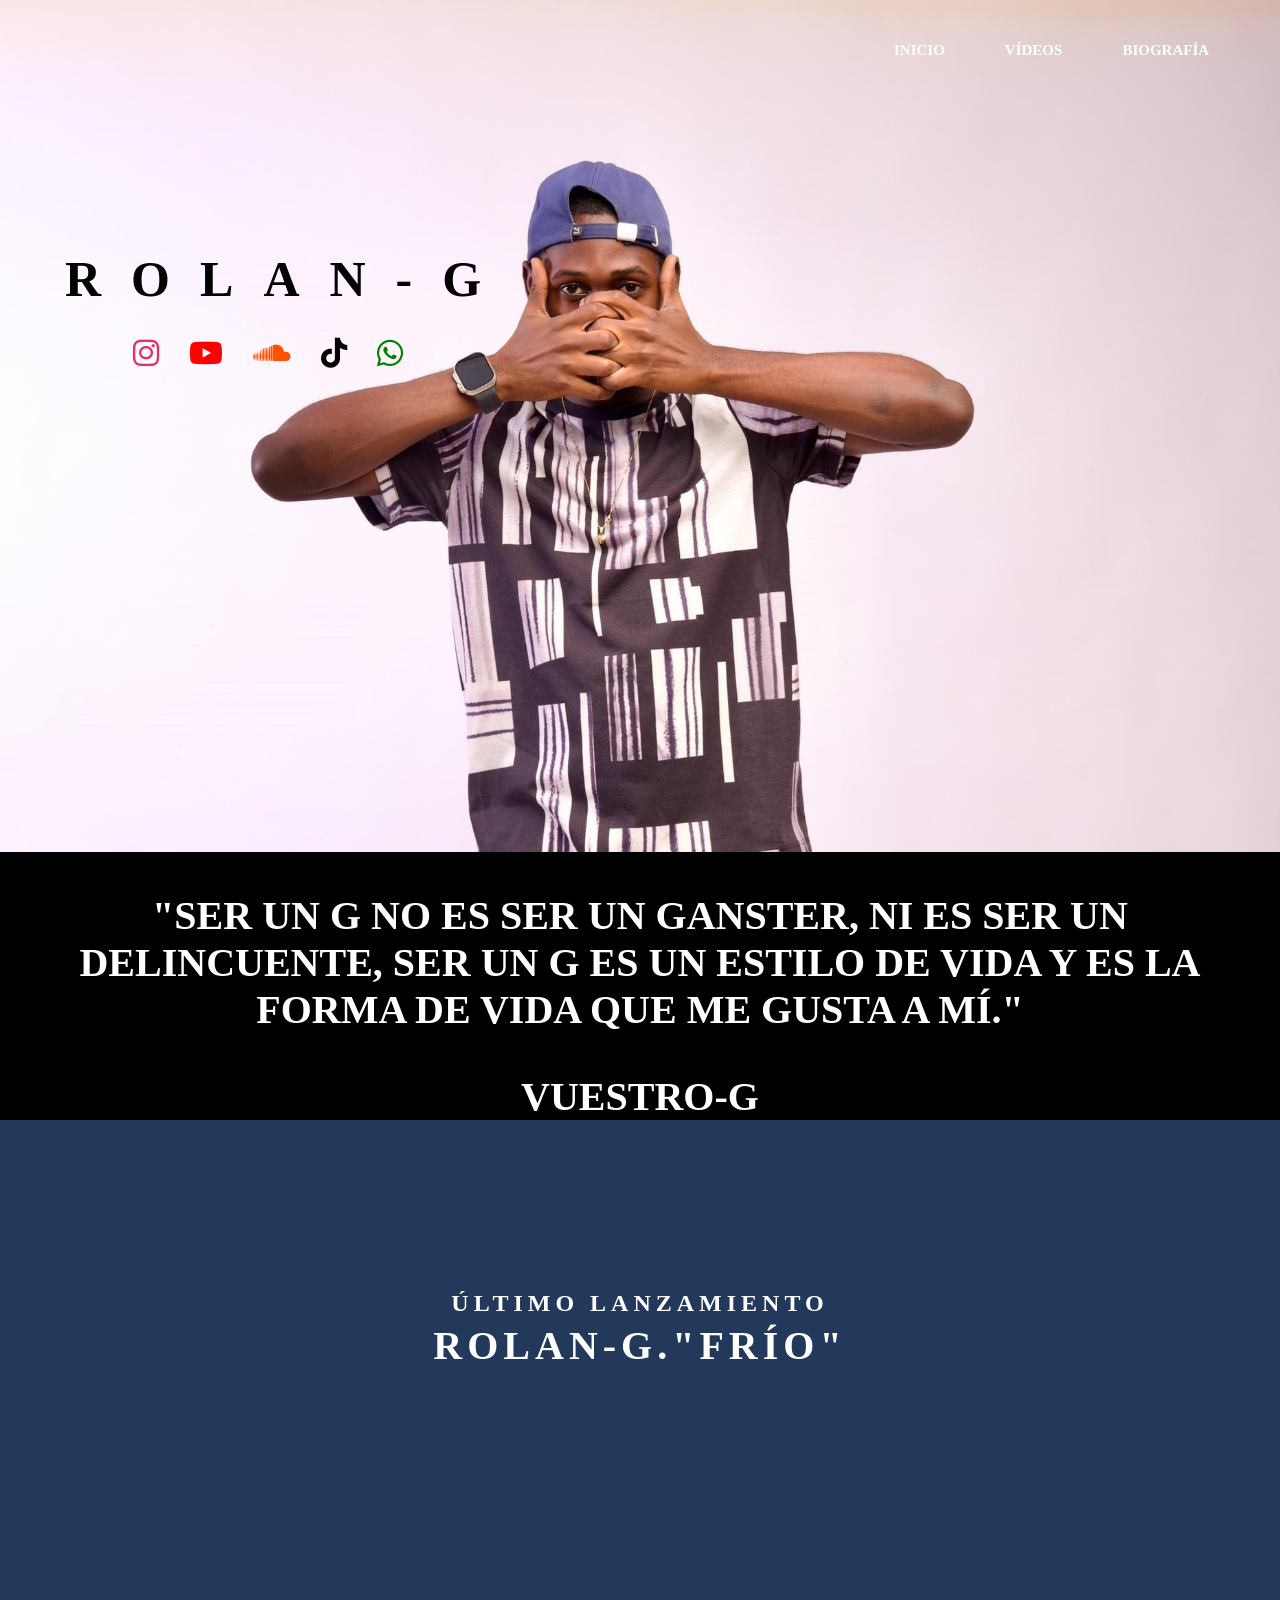
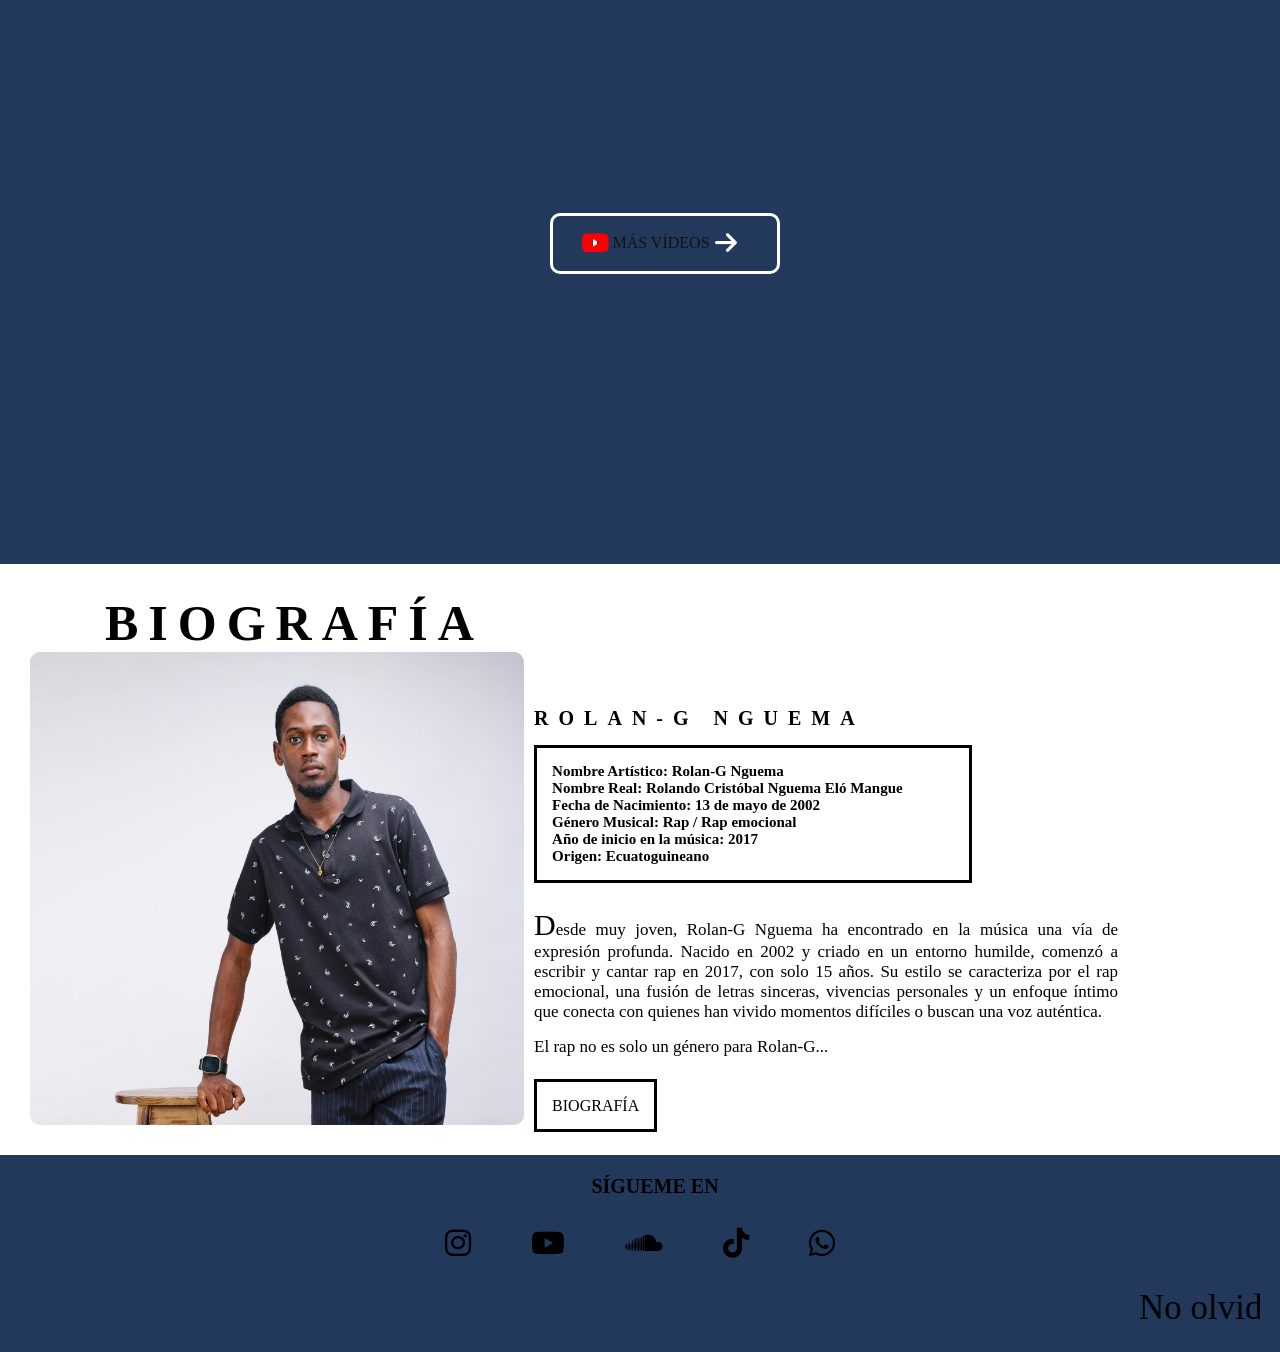
<file: index.html>
<!DOCTYPE html>
<html lang="en">
<head>
    <meta charset="UTF-8">
    <meta name="viewport" content="width=device-width, initial-scale=1.0">
    <link rel="stylesheet" href="css/all.min.css">
    <link rel="stylesheet" href="css/fontawesome.min.css">
    <link rel="stylesheet" href="css/index.css">

   <title>ROLAN-G</title> 

  <!-- Google Analytics -->
  <script async src="https://www.googletagmanager.com/gtag/js?id=G-4RW6N2MJS5"></script>
  <script>
    window.dataLayer = window.dataLayer || [];
    function gtag(){dataLayer.push(arguments);}
    gtag('js', new Date());

    gtag('config', 'G-4RW6N2MJS5');
  </script>
    <link rel="icon" type="image/x-icon" href="favicon.ico">
</head>

<body>
        <header id="Header">
            <!-- <img src="img/IMG-20240516-WA0008.jpg" class="logo"> -->
            <input type="checkbox" id="menu">
            <label for="menu">
                <img src="img/img1.png" class="menu-icono">
            </label>
            <ul class="lista">
                <a href="index.html"><li class="item">inicio</li></a>
                <a href="videos.html"><li class="item">vídeos</li></a>
                <a href="biografia.html"><li class="item">biografía</li></a>
            </ul>
        </header>
        <section class="contenedor">
            <img src="img/IMG-20250525-WA0007.jpg" class="img">
            <div class="imagenes">
                <div class="text">
                    <p>R</p>
                    <p>O</p>
                    <p>L</p>
                    <p>A</p>
                    <p>N</p>
                    <p>-</p>
                    <p>G</p>
                </div>
                <div class="redes">
                    <a href="https://www.instagram.com/soy_vuestro_g?igsh=MWExMmYwa3NiMXN4OA==" target="_blank" rel="noopener noreferrer" class="instagram">
                        <i class="fa-brands fa-instagram"></i>
                    </a>
                    <a href="https://youtube.com/@rolan_g_nguema?si=X3V72THY-p1Y8oRc" target="_blank" rel="noopener noreferrer" class="youtube">
                        <i class="fa-brands fa-youtube"></i>
                    </a>
                    <a href="https://m.soundcloud.com/user-117282095?ref=clipboard&p=a&c=1&si=ddf28b54771f422ca1dd5d6ecf5bce0b&utm_source=clipboard&utm_medium=text&utm_campaign=social_sharing" target="_blank" rel="noopener noreferrer" class="soundcloud">
                        <i class="fa-brands fa-soundcloud"></i>
                    </a>
                    <a href="https://www.tiktok.com/@soy_vuestro_g?_t=8n8FyvBkU7y&_r=1" target="_blank" rel="noopener noreferrer"  class="tiktok">
                        <i class="fa-brands fa-tiktok"></i>
                    </a>
                    <a href="https://www.whatsapp.com/channel/0029Vah37V5FXUuimvyMb92z" target="_blank" rel="noopener noreferrer" class="whatsapp">
                        <i class="fa-brands fa-whatsapp"></i>
                    </a>
                </div>
            </div>
        </section>
        <section class="textoss">
            <p class="texto">
                "Ser un G no es ser un ganster, ni es ser un delincuente, ser un G es un estilo de vida y es la forma de vida que me gusta a mí."
            </p>
            <p class="texto11">vuestro-g</p>
        </section>
        <section class="contenedor1">
             <div class="titles">
                <h2>último lanzamiento</h2>
                <h1>ROLAN-G."FRÍO"</h1>
             </div>
            <div class="video">
                <iframe
                width="900"
                height="400"
                src="https://www.youtube.com/embed/Yn69TevzIxc?si=Ln13ihlECIL18q_y" 
                frameborder="0"
                allow="autoplay; encrypted-media"
                allowfullscreen
                ></iframe>
            </div>
            <div class="more">
              <a href="videos.html">
                <i class="fa-brands fa-youtube" id="youtube"></i>
                <span>más vídeos</span>
                <i class="fa-solid fa-arrow-right"></i>
              </a>
            </div>
        </section>
        <section class="contenedor2">
            <h1>biografía</h1>
            <div class="contenedor-2">
                <img src="img/rolan.jpg">
                <div class="parrafo">
                    <h2>ROLAN-G NGUEMA</h2>
                    <P class="p1">
                        Nombre Artístico: Rolan-G Nguema <br>
                        Nombre Real: Rolando Cristóbal Nguema Eló Mangue <br>
                        Fecha de Nacimiento: 13 de mayo de 2002 <br>
                        Género Musical: Rap / Rap emocional <br>
                        Año de inicio en la música: 2017 <br>
                        Origen: Ecuatoguineano <br>

                    </P>
                    <P class="p2">
                        Desde muy joven, Rolan-G Nguema ha encontrado en la música una vía de expresión profunda. Nacido en 2002 y criado en un entorno humilde, comenzó a escribir y cantar rap en 2017, con solo 15 años. Su estilo se caracteriza por el rap emocional, una fusión de letras sinceras, vivencias personales y un enfoque íntimo que conecta con quienes han vivido momentos difíciles o buscan una voz auténtica.
                    </P>
                    <p class="p3">
                        El rap no es solo un género para Rolan-G...
                    </p>
                    <a href="biografia.html">biografía</a>
                </div>
            </div>
        </section>
        <footer>
            <h1>sígueme en</h1>
            <div class="redes1">
                    <a href="https://www.instagram.com/soy_vuestro_g?igsh=MWExMmYwa3NiMXN4OA==" target="_blank" rel="noopener noreferrer" class="instagram">
                        <i class="fa-brands fa-instagram"></i>
                    </a>
                    <a href="https://youtube.com/@rolan_g_nguema?si=X3V72THY-p1Y8oRc" target="_blank" rel="noopener noreferrer">
                        <i class="fa-brands fa-youtube"></i>
                    </a>
                    <a href="https://m.soundcloud.com/user-117282095?ref=clipboard&p=a&c=1&si=ddf28b54771f422ca1dd5d6ecf5bce0b&utm_source=clipboard&utm_medium=text&utm_campaign=social_sharing" target="_blank" rel="noopener noreferrer" class="soundcloud"><i class="fa-brands fa-soundcloud"></i></a>
                    <a href="https://www.tiktok.com/@soy_vuestro_g?_t=8n8FyvBkU7y&_r=1" target="_blank" rel="noopener noreferrer"  class="tiktok">
                        <i class="fa-brands fa-tiktok"></i></a>
                    <a href="https://www.whatsapp.com/channel/0029Vah37V5FXUuimvyMb92z" target="_blank" rel="noopener noreferrer" class="whatsapp">
                        <i class="fa-brands fa-whatsapp"></i>
                    </a>
            </div>
            <marquee behavior="" direction="">No olviden visualizar mi nuevo tema "FRÍO" junto a lil jordi mba y 2k rafael en mi canal de youtube.</marquee>
        </footer>
        <!-- <script src="script.js"></script> -->
</body>
</html>
</file>
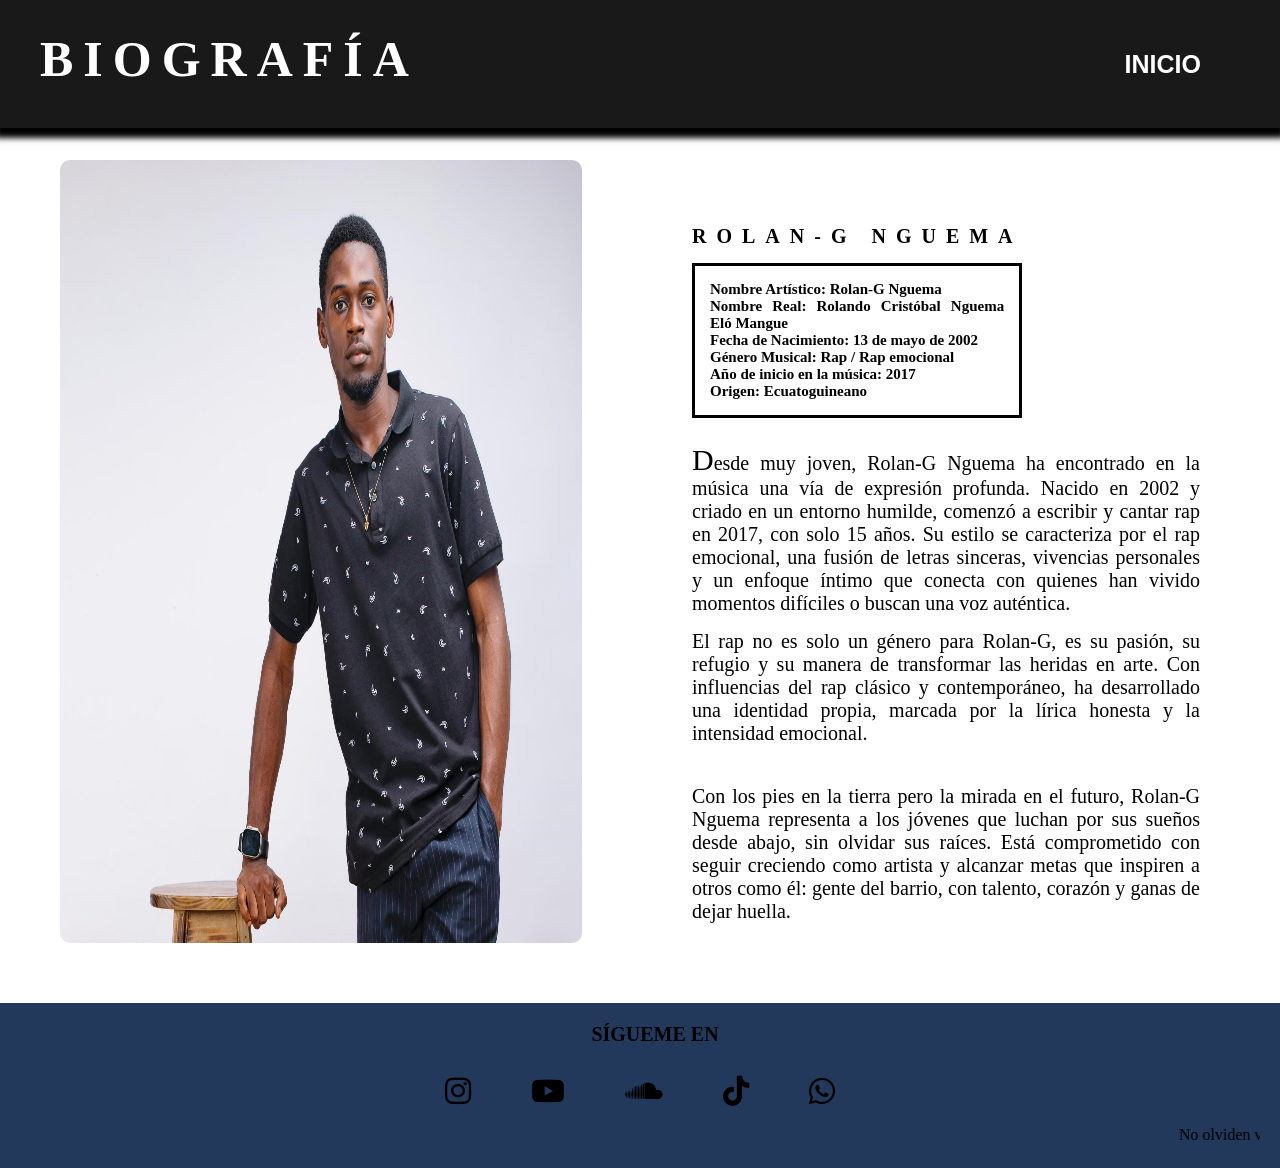
<file: biografia.html>
<!DOCTYPE html>
<html lang="en">
<head>
    <meta charset="UTF-8">
    <meta name="viewport" content="width=device-width, initial-scale=1.0">
    <link rel="stylesheet" href="css/biografia.css">
    <link rel="stylesheet" href="css/all.min.css">
    <link rel="stylesheet" href="css/fontawesome.min.css">
    <title>Biografía</title>
    <link rel="icon" type="image/x-icon" href="favicon.ico">
</head>
<body>
    <header>

        <div class="encabezado">
            <h1>biografía</h1>
            <a href="index.html" class="inicio">inicio</a>
        </div>
    </header>
    <section class="contenedor2">
        <div class="contenedor-2">
            <img src="img/rolan.jpg">
            <div class="parrafo">
                <h2>ROLAN-G NGUEMA</h2>
                <P class="p1">
                    Nombre Artístico: Rolan-G Nguema <br>
                    Nombre Real: Rolando Cristóbal Nguema Eló Mangue <br>
                    Fecha de Nacimiento: 13 de mayo de 2002 <br>
                    Género Musical: Rap / Rap emocional <br>
                    Año de inicio en la música: 2017 <br>
                    Origen: Ecuatoguineano <br>
                 </P>
                <P class="p2"> 
                    Desde muy joven, Rolan-G Nguema ha encontrado en la música una vía de expresión profunda. Nacido en 2002 y criado en un entorno humilde, comenzó a escribir y cantar rap en 2017, con solo 15 años. Su estilo se caracteriza por el rap emocional, una fusión de letras sinceras, vivencias personales y un enfoque íntimo que conecta con quienes han vivido momentos difíciles o buscan una voz auténtica.
                </P>
                <p class="p3">
                    El rap no es solo un género para Rolan-G, es su pasión, su refugio y su manera de transformar las heridas en arte. Con influencias del rap clásico y contemporáneo, ha desarrollado una identidad propia, marcada por la lírica honesta y la intensidad emocional.
                </p>
                <p>
                    Con los pies en la tierra pero la mirada en el futuro, Rolan-G Nguema representa a los jóvenes que luchan por sus sueños desde abajo, sin olvidar sus raíces. Está comprometido con seguir creciendo como artista y alcanzar metas que inspiren a otros como él: gente del barrio, con talento, corazón y ganas de dejar huella.
                </p>
            </div>
        </div>
    </section>
    <footer>
            <h1>sígueme en</h1>
            <div class="redes1">
                <a href="https://www.instagram.com/soy_vuestro_g?igsh=MWExMmYwa3NiMXN4OA==" target="_blank" rel="noopener noreferrer" class="instagram">
                    <i class="fa-brands fa-instagram"></i>
                </a>
                <a href="https://youtube.com/@rolan_g_nguema?si=X3V72THY-p1Y8oRc" target="_blank" rel="noopener noreferrer">
                    <i class="fa-brands fa-youtube"></i>
                </a>
                <a href="https://m.soundcloud.com/user-117282095?ref=clipboard&p=a&c=1&si=ddf28b54771f422ca1dd5d6ecf5bce0b&utm_source=clipboard&utm_medium=text&utm_campaign=social_sharing" target="_blank" rel="noopener noreferrer" class="soundcloud"><i class="fa-brands fa-soundcloud"></i></a>
                <a href="https://www.tiktok.com/@soy_vuestro_g?_t=8n8FyvBkU7y&_r=1" target="_blank" rel="noopener noreferrer"  class="tiktok">
                    <i class="fa-brands fa-tiktok"></i>
                </a>
                <a href="https://www.whatsapp.com/channel/0029Vah37V5FXUuimvyMb92z" target="_blank" rel="noopener noreferrer" class="whatsapp">
                    <i class="fa-brands fa-whatsapp"></i>
                </a>
            </div>
             <marquee behavior="" direction="">No olviden visualizar mi nuevo tema "FRÍO" junto a lil jordi mba y 2k rafael en mi canal de youtube.</marquee>
    </footer>
</body>
</html>
</file>
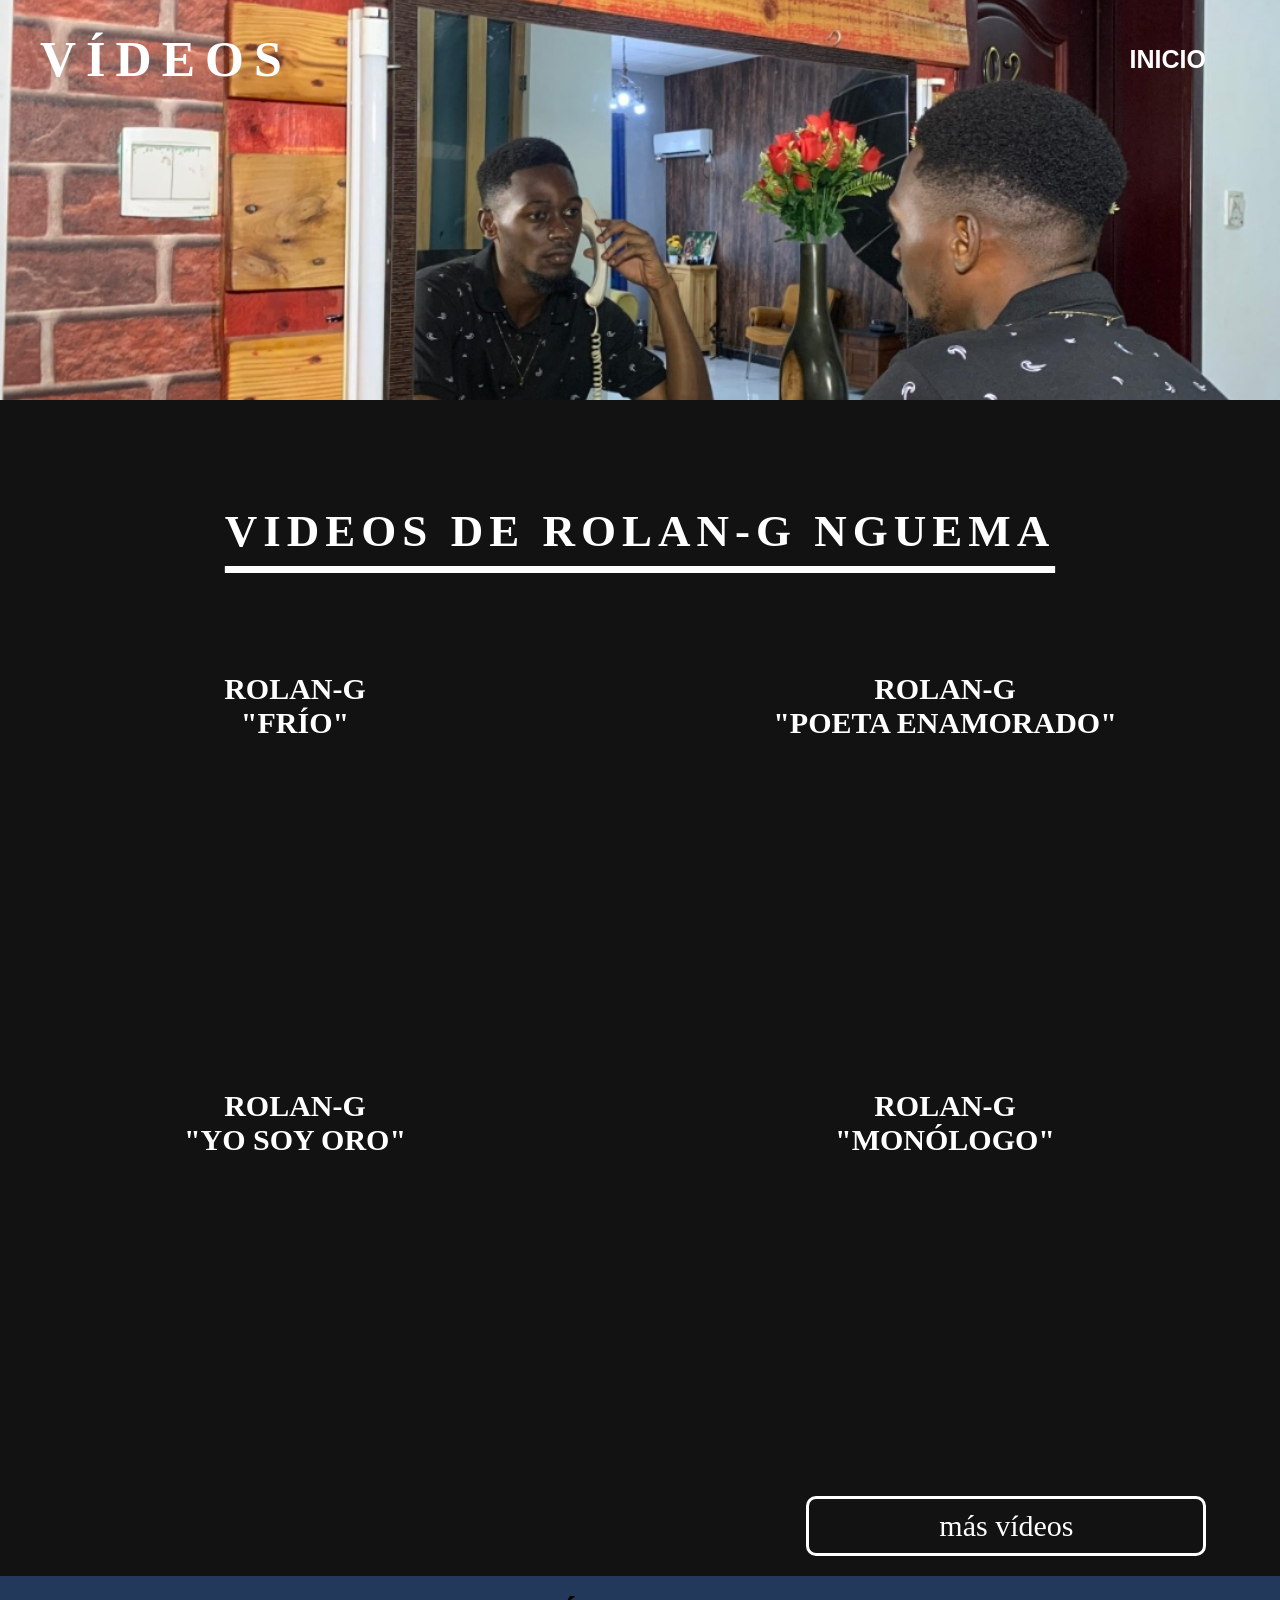
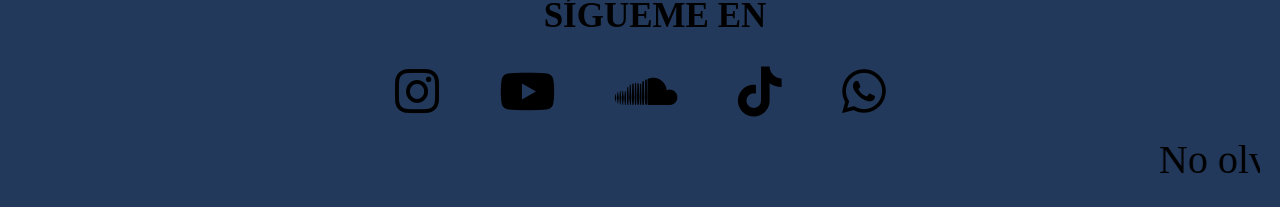
<file: videos.html>
<!DOCTYPE html>
<html lang="en">
<head>
    <meta charset="UTF-8">
    <meta name="viewport" content="width=device-width, initial-scale=1.0">
    <link rel="stylesheet" href="css/all.min.css">
    <link rel="stylesheet" href="css/fontawesome.min.css">
    <link rel="stylesheet" href="css/videos.css">
    <title>vídeos</title>
    <link rel="icon" type="image/x-icon" href="favicon.ico">
</head>

<body>
    <header>
        <div class="encabezado">
            <h1>vídeos</h1>
            <a href="index.html" class="inicio">inicio</a>
        </div>
    </header>
    <section class="fondo">

    </section>
    <div class="titulo">
        <h1>videos de rolan-g nguema</h1>
    </div>
    <section class="todo">
        <div class="contenido">
            <div class="contenedores">
                <div class="titulos">
                    <p class="nombre">rolan-g</p>
                    <p>"frío"</p>
                </div>
                <div class="video">
                    <iframe 
                    width="550"
                    height="300"
                    src="https://www.youtube.com/embed/Yn69TevzIxc" 
                    frameborder="0"
                    allow="autoplay; encrypted-media"
                    allowfullscreen
                    ></iframe>
                </div>
            </div>
            <div class="contenedores">
                <div class="titulos">
                    <p class="nombre">rolan-g</p>
                    <p>"poeta enamorado"</p>
                </div>
                <div class="video">
                    <iframe 
                    width="550"
                    height="300"
                    src="https://www.youtube.com/embed/Swj-tvQ_9hk" 
                    frameborder="0"
                    allow="autoplay; encrypted-media"
                    allowfullscreen
                    ></iframe>
                </div>
            </div>
        </div>
         <div class="contenido">
            <div class="contenedores">
                <div class="titulos">
                    <p class="nombre">rolan-g</p>
                    <p>"yo soy oro"</p>
                </div>
                <div class="video">
                    <iframe 
                    width="550"
                    height="300"
                    src="https://www.youtube.com/embed/Y4Do72iffY4" 
                    frameborder="0"
                    allow="autoplay; encrypted-media"
                    allowfullscreen
                    ></iframe>
                </div>
            </div>
            <div class="contenedores">
                <div class="titulos">
                    <p class="nombre">rolan-g</p>
                    <p>"monólogo"</p>
                </div>
                <div class="video">
                    <iframe 
                    width="550"
                    height="300"
                    src="https://www.youtube.com/embed/wNOHkFSxf-w" 
                    frameborder="0"
                    allow="autoplay; encrypted-media"
                    allowfullscreen
                    ></iframe>
                </div>
            </div>
        </div>
    </section>
    <div class="titulo1">
        <a href="https://youtube.com/@rolan_g_nguema?si=X3V72THY-p1Y8oRc" target="_blank" rel="noopener noreferrer">más vídeos</a>
    </div>
    <footer>
            <h1>sígueme en</h1>
            <div class="redes1">
                    <a href="https://www.instagram.com/soy_vuestro_g?igsh=MWExMmYwa3NiMXN4OA==" target="_blank" rel="noopener noreferrer" class="instagram">
                        <i class="fa-brands fa-instagram"></i>
                    </a>
                    <a href="https://youtube.com/@rolan_g_nguema?si=X3V72THY-p1Y8oRc" target="_blank" rel="noopener noreferrer">
                        <i class="fa-brands fa-youtube"></i>
                    </a>
                    <a href="https://m.soundcloud.com/user-117282095?ref=clipboard&p=a&c=1&si=ddf28b54771f422ca1dd5d6ecf5bce0b&utm_source=clipboard&utm_medium=text&utm_campaign=social_sharing" target="_blank" rel="noopener noreferrer" class="soundcloud"><i class="fa-brands fa-soundcloud"></i></a>
                    <a href="https://www.tiktok.com/@soy_vuestro_g?_t=8n8FyvBkU7y&_r=1" target="_blank" rel="noopener noreferrer"  class="tiktok">
                        <i class="fa-brands fa-tiktok"></i></a>
                    <a href="https://www.whatsapp.com/channel/0029Vah37V5FXUuimvyMb92z" target="_blank" rel="noopener noreferrer" class="whatsapp">
                        <i class="fa-brands fa-whatsapp"></i></a>
            </div>
            <marquee behavior="" direction="">
                No olviden visualizar mi nuevo tema "FRÍO" junto a lil jordi mba y 2k rafael en mi canal de youtube.
            </marquee>
    </footer>
</body>
</html>
</file>
<file: css/index.css>
*{
    margin: 0;
    padding: 0;
    list-style: none;
    box-sizing: border-box;
}
body{
    height: 145vh;
    position: relative;
    background-color: #000;
}
/* estilos para el header */
header{
    width: 100%;
    position: fixed;
    top: 0;
    left: 0;
    display: flex;
    align-items: center;
    justify-content: space-between;
    padding: 0 5%;
    height: 100px;
    /* background-color: rgba(18, 18, 18, 0); completamente transparente al principio
    backdrop-filter: blur(8px); desenfoque */
    /* -webkit-backdrop-filter: blur(8px); soporte para Safari */
    transition: background-color 0.3s ease;
}
.logo{
    width: 50px;
    border-radius: 100%;
}
.lista{
    display: flex;
    justify-content: center;
    align-items: center;
    margin-left: 800px;
}
.lista a{
    padding: 0 15px;
}
.item{
    margin: 0 15px;
    text-transform: uppercase;
    font-size: 15px;
    cursor: pointer;
    color: #ffffff;
    font-weight: 600;
}
.item:hover{
    text-decoration: underline;
    text-underline-offset: 15px;
    color: rgba(128, 128, 128, 0.904);
    text-decoration-thickness: 3px;
}
#menu{
    display: none;
}
.menu-icono{
    width: 30px;
}
label{
    display: none;
    cursor: pointer;
}
a{
    text-decoration: none;
}
/*fin del header*/

/*inicio del section ROLAN-G*/
.contenedor{
    width: 100%;
}
.contenedor .img{
    width: 100%;
    display: block;
}
.imagenes{
    position: absolute;
    top: 250px;
}
.texto{
    padding: 40px;
    text-transform: uppercase;
    font-size: 40px;
    font-weight: 600;
    text-align: center;
    color: #ffffff;
}
.texto11{
    text-transform: uppercase;
    font-size: 40px;
    font-weight: 600;
    text-align: center;
    color: #ffffff;
    text-align: center;
}
.redes img{
    width: 50px;
}
.redes a{
    text-decoration: none;

}
.redes a i{
    font-size: 30px;
}
.redes i{
    padding: 0px 15px;
}
.redes{
    margin-left: 40px;
    display: flex;
    align-items: center;
    justify-content: center;
}
.text{
    display: flex;
    margin-left: 50px;
    margin-bottom: 30px;
}
.text p{
    padding: 0 15px;
    font-size: 50px;
    font-weight: 700;
}
.instagram i{
    color: #E1306C;
}
.youtube{
    color: red;
}
.soundcloud{
    color: rgb(255, 81, 0);
}
.tiktok{
    color: black;
}
.whatsapp{
    color: green;
}

/* SECTION VIDEOS */
.contenedor1{
    width: 100%;
    height: 80%;
    background-color: #23395B;
    padding: 20px;
}
.contenedor1 img{
    width: 100%;
}
.titles h2{
    text-align: center;
    text-transform: uppercase;
    margin-top: 20px;
    color: #ffffff;
    letter-spacing: 5px;
}
.titles h1{
    margin-top: 5px;
    text-align: center;
    color: #ffffff;
    letter-spacing: 5px;
    font-size: 40px;
    font-weight: 600;
}
.video{
    margin-top: 20px;
    text-align: center;
}
iframe{
    border-radius: 10px;
}
.more{
    background-color: #23395B;
    width: 230px;
    padding: 15px;
    border: solid white;
    display: flex;
    justify-content: center;
    margin-top: 20px;
    margin-left: 570px;
    border-radius: 10px;
}
.more a{
    display: flex;
    align-items: center;
    color: #121212;
}
.more a i{
    color: red;
    font-size: 25px;
    margin: 0 5px;
}

#youtube{
    display: flex;
    justify-content: center;
    align-items: center;
    background-color: #ffffff;
    height: 10px;
    width: 4px;
    font-size: 25px;
}
.more a .fa-arrow-right{
    color: #000;
    color: #ffffff;
}
.more a span{
    text-transform: uppercase;
    margin-left: 10px;
}
/* SECTION BIOGRAFIA */
.contenedor2{
    width: 100%;
    background-color: #ffffff;
    padding: 30px;
}
.contenedor-2{
    width: 90%;
    display: flex;
}
.contenedor-2 p{
    width: 50%;
}
.contenedor-2 img{
    width: 45%;
    border-radius: 10px;
}
.contenedor2 h1{
    text-transform: uppercase;
    font-size: 50px;
    font-weight: 700;
    letter-spacing: 10px;
    margin-left: 75px;
}
.contenedor2 h2{
    text-transform: uppercase;
    font-size: 20px;
    font-weight: 700;
    letter-spacing: 10px;
    margin-top: 15px;
}
.contenedor-2 p{
    width: 100%;
    text-align: justify;

}
.p1{
    margin-top: 15px;
    margin-bottom: 25px;
    border: solid;
}
.parrafo{
    padding: 10px;
    margin-top: 30px;
}
.parrafo p{
    font-size: 17px;
}
.parrafo .p2{
    text-align: justify;
}
.parrafo .p1{
    width: 75%;
    padding: 15px;
    background-color: #ffffff;
    font-weight: 600;
    font-size: 15px;
    font-family: cursive;
}
.p2::first-letter{
    font-size: 30px;
}
.p2{
    margin-bottom: 15px;
}
.parrafo a{
    text-decoration: none;
    color: #000000;
    margin-top: 100px;
    background-color: #ffffff;
    padding: 15px;
    border: solid;
    text-transform: uppercase;
}
.parrafo a:hover{
    background-color: gray;
    font-family: cursive;
    font-size: 15px;
}
.p3{
    margin-bottom: 40px;
}

/* FOOTER */
footer{
    padding: 20px;
    background-color: #23395B;
}
footer h1{
    text-transform: uppercase;
    font-size: 20px;
    margin-left: 30px;
    text-align: center;
}
.redes1{
    display: flex;
    align-items: center;
    margin-top: 30px;
    justify-content: center;
    margin-bottom: 30px;
}
.redes1 a i{
    padding: 0 30px;
    font-size: 30px;
    color: #000;
}
/* media query */
/* @media(max-width: 1440px){
    .contenedor1{
        height: 30%;
    }
    .video iframe{
        height: 600px;
        width: 1000px;
    }
    .more{
        font-size: 50px;
        width: 500px;
        margin-left: 450px;
    }
    .parrafo h2{
        font-size: 30px;
    }
    #youtube{
        font-size: 50px;
        margin-right: 25px;
    }
    .item{
        font-size: 30px;
    }
    .contenedor-2 img{
        margin-left: 70px;
    }
    footer{
        padding: 60px;
    }
    footer h1{
        font-size: 35px;
    }
    marquee{
        font-size: 50px;
    }
    .redes1 a i{
        font-size: 60px;
    }
} */
@media(max-width: 1280px){
    marquee{
        font-size: 35px;
    }
    .contenedor1 .titles{
        margin-top: 150px;
    }
    .more{
        margin-left: 530px;
    }
}
@media(max-width: 1024px){
    .menu-icono{
        width: 40px;
    }
    /* boton checked */
    label{
        display: initial;
    }
    .lista{
        position: absolute;
        top: 100%;
        left: 0;
        right: 0;
        background-color: rgba(0, 0, 0, 0.3);
        display: none;
    }
    
    .menu-icono{
        width: 50px;
        margin-left: 20px;
    }
    .item{
        margin: 0 0 20px 0;
        width: 100%;
        font-size: 30px;
    }
    #menu:checked ~ .lista{
        display: initial;
        padding: 20px;
    }
    /* texto rolan y redes */
    .text{
        margin-top: 180px;
        margin-left: 150px;
    }
    .text p{
        font-size: 100px;
        font-weight: 700;
    }
    .redes{
        display: none;
    }
    /* .redes a i{
        font-size: 60px;
    } */
    /* section video */
     .more{
        background-color: #23395B;
        width: 300px;
        padding: 15px;
        border: solid white;
        display: flex;
        justify-content: center;
        margin-left: 350px;
        border-radius: 10px;
    }   
    .more a{
        display: flex;
        align-items: center;
        color: #121212;
        font-size: 30px;
        font-weight: 700;
    }
    iframe{
        width: 850px;
        height: 400px;
    }
    .contenedor1{
        width: 100%;
        height: 40%;
        background-color: #23395B;
        padding: 10px;
    }
    .contenedor1 .titles{
        margin-top: 70px;
    }
    #youtube{
        font-size: 30px;
        margin-right: 10px;
    }
    /* footer */
    footer{
        text-align: center;
    }
    footer h1{
        font-size: 35px;
    }
    .redes1{
        display: flex;
        align-items: center;
        justify-content: center;
    }
    .redes1 a i{
        font-size: 40px;
    }
    /* biografia */
    .contenedor-2{
        display: flex;
        flex-direction: column;
    }
    .contenedor-2 img{
        width: 100%;
        margin-left: 50px;
    }
    .contenedor2 h1{
        text-align: center;
    }
    .parrafo h2{
        text-align: center;
        font-size: 30px;
        margin-left: 80px;
        margin-top: -20px;
    }
    .parrafo .p1{
        width: 100%;
        padding: 20px;
        background-color: #ffffff;
        font-weight: 600;
        font-size: 25px;
        margin-left: 10px;
    }
    .encabezado h1{
        display: none;
    }
    .parrafo .p2{
        font-size: 30px;
        text-align: justify;
    }
    .p2::first-letter{
        font-size: 40px;
    }
    .parrafo .p3{
        font-size: 30px;
        text-align: justify;
    }
    .parrafo a{
        text-decoration: none;
        color: #000000;
        margin-top: 100px;
        background-color: #ffffff;
        padding: 25px;
        border-radius: 10px;
        text-transform: uppercase;
        font-family: cursive;
        font-size: 25px;
    }
    /* marquee{
        font-size: 40px;
    } */
}

@media(max-width:991px){
    .lista{
        padding: 30px;
        margin: 0;
    }
    label{
        display: initial;
    }
    .lista{
        position: absolute;
        top: 100%;
        left: 0;
        right: 0;
        background-color: #121212;
        display: none;
    }
    .item{
        margin: 0 0 20px 0;
        width: 100%;
    }
    #menu:checked ~ .lista{
        display: initial;
    }
}
@media(max-width: 912px){
    .contenedor .img{
        width: 105%;
        display: block;
    }
    .contenedor1{
        width: 105%;
    }
    .contenedor1 .titles{
        margin-top: 30px;
    }
    label{
        display: initial;
        margin-right: 30px;
    }
    .menu-icono{
        width: 60px;
    }
    .contenedor2{
        width: 105%;
    }
    footer{
        width: 105%;
    }
    iframe{
        width: 800px;
        margin-left: -25px;
        height: 500px;
    }
    .titles h1{
        font-size: 30px;
    }
}
@media(max-width:853px){
    .text{
        margin-left: 80px;
    }
    .textoss .texto11{
        margin-bottom: 20px;
    }
    iframe{
        height: 500px;
    }
    .more{
        margin-left: 260px;
    }
}
@media(max-width:820px){
    .more{
        background-color: #23395B;
        width: 230px;
        padding: 15px;
        border: solid white;
        display: flex;
        justify-content: center;
        margin-top: 20px;
        margin-left: 295px;
        border-radius: 10px;
    }   
    .more a{
        display: flex;
        align-items: center;
        color: #121212;
        font-size: 20px;
    }
    iframe{
        width: 650px;
    }
    .contenedor1{
        width: 105%;
        height: 50%;
        background-color: #23395B;
    }
    .texto{
        padding: 30px;
        text-transform: uppercase;
        font-size: 35px;
        text-align: center;
        color: #ffffff;
    }
    .texto11{
        text-transform: uppercase;
        font-size: 30px;
        text-align: center;
        color: #ffffff;
        text-align: center;
        margin-bottom: 10px;
    }
    .text{
        margin-top: 150px;
        margin-left: 170px;
    }
    .text p{
        font-size: 60px;
        font-weight: 700;
    }
    .redes{
        display:none;
    }
    /* .redes a i{
        font-size: 40px;
    } */
    .lista a li{
        font-size: 25px;
    }
    .contenedor-2 img{
        display: none;
    }
    .contenedor2 h1{
        text-align: center;
    }
    .parrafo h2{
        text-align: center;
        font-size: 30px;
        margin-left: 80px;
        margin-top: -20px;
    }
    .parrafo .p1{
        width: 105%;
        padding: 20px;
        background-color: #ffffff;
        font-weight: 600;
        font-size: 20px;
        margin-left: -20px;
    }
    .parrafo .p2{
        font-size: 25px;
        text-align: justify;
    }
    .p2::first-letter{
        font-size: 40px;
    }
    .parrafo .p3{
        font-size: 25px;
        text-align: justify;
    }
    .parrafo a{
        text-decoration: none;
        color: #000000;
        margin-top: 100px;
        background-color: #ffffff;
        padding: 25px;
        border-radius: 10px;
        text-transform: uppercase;
        font-family: cursive;
        font-size: 25px;
    }
    footer{
        text-align: center;
    }
    .redes1{
        display: flex;
        align-items: center;
        justify-content: center;
    }
     label{
        display: initial;
    }
    .lista{
        position: absolute;
        top: 100%;
        left: 0;
        right: 0;
        background-color: rgba(0, 0, 0, 0.3);
        display: none;
    }
    .item{
        margin: 0 0 20px 0;
        width: 100%;
    }
    #menu:checked ~ .lista{
        display: initial;
    }
    .titles h1{
        font-size: 25px;
        font-weight: 700;
    }
    .contenedor2 img{
        display: block;
        margin-left: 15px;
    }
     /* .menu-icono{
        width: 60px;
    } */
}
@media(max-width: 768px){
    .contenedor1{
        width: 105%;
        height: 60%;
        background-color: #23395B;
    }
    iframe{
        height: 500px;
        width: 700px;
    }
    .contenedor1 .titles{
        margin-top: 70px;
    }
    .contenedor2 img{
        display: block;
    }
    .menu-icono{
        width: 40px;
        margin-right: -15px;
    }
    .titles{
        margin-top: 30px;
    }
    .more{
        margin-left: 270px;
    }
    .contenedor2{
        padding: 60px;
    }
    marquee{
        font-size: 30px;
    }
    .video{
        margin-left: 30px;
    }
}
@media(max-width: 540px){
    .contenedor1{
        width: 125%;
        height: 60%;
        background-color: #23395B;
    }
    .contenedor1 .titles{
        margin-top: 50px;
    }
    .contenedor2 h1{
        margin-left: -5px;
    }
    iframe{
         margin-left: -24px;
         width: 500px;
         height: 300px;
    }
     .menu-icono{
        width: 40px;
        margin-right: -15px;
    }
    .contenedor .img{
        width: 125%;
    }
    body{
        width: 100%;
    }
    .contenedor2{
        width: 125%;
    }
    footer{
        width: 125%;
    }
    .imagenes{
        margin-top: -60px;
        margin-left: -70px;
    }
    .texto{
        font-size: 20px;
        font-family: cursive;
        margin-left: 90px;
    }
    .texto11{
        margin-left: 90px;
    }
    .titles h1{
        font-size: 21px;
    }
    .titles h2{
        font-size: 18px;
    }
    .more{
        margin-left: 220px;
    }
    .parrafo h2{
        font-size: 21px;
        margin-left: 58px;
    }
    .parrafo .p1{
        margin-left: 2px;
    }
}
@media(max-width:430px){
    footer{
        width: 146%;
    }
    .contenedor1{
        width: 146%;
    }
    .contenedor1 .titles{
        margin-top: 130px;
    }
    .contenedor2{
        width: 146%;
    }
    .contenedor2 img{
        display: block;
        margin-left: -10px;
        width: 110%;
    }
    .text p{
        font-size: 60px;
    }
    .contenedor{
        width: 117%;
    }
    .textoss .texto{
        width: 110%;
        text-align: justify;
    }
    .textoss{
        margin-left: 20px;
    }
    .text{
        margin-top: 60px;
        margin-left: 120px;
    }
    .more{
        margin-left: 170px;
    }
}
@media(max-width:414px){
    footer{
        width: 146%;
    }
    .contenedor1{
        width: 146%;
    }
    .contenedor1 .titles{
        margin-top: 130px;
    }
    .contenedor2{
        width: 146%;
    }
    .contenedor2 img{
        display: block;
        margin-left: -10px;
        width: 110%;
    }
    .text p{
        font-size: 55px;
    }
    .contenedor{
        width: 117%;
    }
    .textoss .texto{
        width: 110%;
        text-align: justify;
    }
    .textoss{
        margin-left: 20px;
    }
    .text{
        margin-top: 60px;
    }
    .more{
        margin-left: 170px;
    }
}
@media(max-width:412px){
    footer{
        width: 146%;
    }
    .contenedor1{
        width: 146%;
    }
    .contenedor1 .titles{
        margin-top: 130px;
    }
    .contenedor2{
        width: 146%;
    }
    .contenedor2 img{
        display: block;
        margin-left: -10px;
        width: 110%;
    }
    .text p{
        font-size: 40px;
    }
    .contenedor{
        width: 117%;
    }
    .textoss .texto{
        width: 110%;
        text-align: justify;
    }
    .textoss{
        margin-left: 20px;
    }
    .text{
        margin-top: 60px;
        margin-left: 150px;
    }
    .more{
        margin-left: 170px;
    }
}
@media(max-width:390px){
    iframe{
        width: 450px;
    }
}
@media(max-width:375px){
    .contenedor1 .titles{
        margin-top: 10px;
    }
    .text{
        margin-left: 140px;
    }
       .texto{
    margin-left: 40px;
   }
}

@media(max-width:360px){
   .more{
    margin-left:120px;
   }
   .video{
    margin-left: 10px;
   }
   .texto{
    margin-left: 40px;
   }
    
}
@media(max-width:344px){
    .text{
        margin-top: 50px;
        margin-left: 100px;
    }
    /* .textoss{
        margin-left: 70px;
    } */
    .textoss .texto{
        width: 110%;
        text-align: justify;
    }
    .texto11{
        margin-left: 160px;
    }
    .contenedor1{
        width: 165%;
    }
    .contenedor1 .titles{
        margin-top: 130px;
    }
    .more{
        margin-left: 150px;
    }
    .contenedor2{
        width: 165%;
    }
    .contenedor2 img{
        display: block;
        margin-left: -20px;
        width: 120%;
    }
    .parrafo h2{
        font-size: 35px;
    }
    .parrafo .p1{
        width: 120%;
        font-size: 25px;
        margin-left: -20px;
    }
    .parrafo .p2{
        font-size: 35px;
        width: 110%;
    }
    .parrafo .p3{
        font-size: 35px;
        width: 110%;
    }
    footer{
        width: 165%;
    }
    marquee{
        font-size: 40px;
    }
}
@media(max-width:320px){
    .contenedor{
        width: 132%;
    }
    .contenedor1 .titles{
        margin-top: 30px;
    }
    .text p{
        font-size: 45px;
    }
    .texto11{
        font-size: 20px;
    }
}
</file>
<file: css/biografia.css>
*{
    margin: 0;
    padding: 0;
    box-sizing: border-box;
}
/* PAGINA BIOGRAFIA */
body{
    width: 100%;
    height: 100vh;
    position: relative;
}
/* header */
header{
    width: 100%;
    position: fixed;
    background-color: rgba(0, 0, 0, 0.9);
    box-shadow: 0px 5px 6px 5px black;
    color: #ffffff;
    padding: 30px;
}
.encabezado{
    display: flex;
    justify-content: space-between;
}
.inicio{
    display: flex;
    color: black;
    padding: 10px;
    font-size: 25px;
    text-decoration: none;
    margin-right: 10px;
    width: 7%;
    color:#ffffff;
    text-align: center;
    text-transform: uppercase;
    margin-left: 10px;
    align-items: center;
    border-radius: 10px;
    font-family: 'Gill Sans', 'Gill Sans MT', Calibri, 'Trebuchet MS', sans-serif;
    font-weight: 600
}
.inicio:hover{
    text-decoration: underline;
    text-underline-offset: 10px;
    color: #23395B;
    text-decoration-style: dotted;
}
.encabezado h1{
    text-transform: uppercase;
    font-size: 50px;
    font-weight: 700;
    letter-spacing: 10px;
    margin-left: 10px;
    margin-bottom: 10px;
}
/* section */
.contenedor2{
    background-color: white;
    padding: 60px;
}
.contenedor-2{
    display: flex;
    margin-top: 100px;
}
.contenedor-2 p{
    width: 50%;
}
.contenedor-2 img{
    width: 45%;
    border-radius: 10px;
    margin-right: 40px;
}
.contenedor2 h2{
    text-transform: uppercase;
    font-size: 20px;
    font-weight: 700;
    letter-spacing: 10px;
    margin-top: 15px;
}
.contenedor-2 p{
    width: 100%;
    text-align: justify;

}
.p1{
    margin-top: 15px;
    margin-bottom: 25px;
    border: solid;
}
.parrafo{
    padding: 20px;
    margin-top: 30px;
    margin-left: 50px;
}
.parrafo p{
    font-size: 20px;
}
.parrafo .p1{
    width: 65%;
    padding: 15px;
    background-color: #ffffff;
    font-weight: 600;
    font-size: 15px;
    font-family: cursive;
}
.p2::first-letter{
    font-size: 30px;
}
.p2{
    margin-bottom: 15px;
}
.parrafo a{
    text-decoration: none;
    color: #000000;
    margin-top: 100px;
    background-color: #ffffff;
    padding: 15px;
    border: solid;
    text-transform: uppercase;
    font-family: cursive;
}
.p3{
    margin-bottom: 40px;
}
/* pie de pagina */
footer{
    padding: 20px;
    background-color: #23395B;
}
footer h1{
    text-transform: uppercase;
    text-align: center;
    font-size: 20px;
    margin-left: 30px;
}
.redes1{
    display: flex;
    align-items: center;
    justify-content: center;
    margin-top: 30px;
    margin-bottom: 20px;
}
.redes1 a i{
    padding: 0 30px;
    font-size: 30px;
    color: #000000;
}
@media(max-width:1280px){
    .encabezado a{
        margin-right: 50px;
    }
}
@media(max-width: 1024px){
    .encabezado h1{
        display: none;
    }
    .contenedor-2{
        display: flex;
        flex-direction: column;
    }
    .contenedor-2 img{
        width: 100%;
    }
    .parrafo{
        margin-left: -30px;
    }
    .parrafo .p1{
        font-size: 30px;
        width: 100%;
    }
    .parrafo h2{
        font-size: 30px;
    }
    .parrafo .p2{
        font-size: 30px;
    }
    .parrafo .p3{
        font-size: 30px;
    }
    .parrafo p{
        font-size: 30px;
    }
}
@media(max-width:820px){
    .contenedor-2{
        display: flex;
        flex-direction: column;
    }
    .contenedor-2 img{
        width: 100%;
    }
    .parrafo{
        margin-left: -30px;
    }
    .encabezado h1{
        display: none;
    }
}
@media(max-width:540px){
    .parrafo h2{
        margin-left: 100px;
    }
    marquee{
        font-size: 30px;
    }
}
/* @media(max-width:768px){
    .parrafo .p1{
        width: 600px;
        margin-left: 10px;
    }
    .parrafo h2{
        margin-left: 150px;
    }
    .contenedor-2 img{
        width: 700px;
        margin-left: -30px;
   }
   footer{
    width: 100%;
   }
   .redes1 a i{
        font-size: 30px;
        padding: 0 50px;
   }
   marquee{
    font-size: 30px;
   }
} */
@media(max-width:430px){
    footer{
        width: 430px;
    }
    marquee{
        font-size: 25px;
    }
    .parrafo .p1{
        font-size: 20px;
        width:130%;
    }
    .parrafo h2{
        margin-left: 50px;
    }
    .parrafo p{
    font-size: 15px;
    width: 130%;
    margin-left: -30px;
   }
   .parrafo .p2{
    font-size: 15px;
   }
   .parrafo .p3{
    font-size: 15px;
   }
}
@media(max-width:414px){
    footer{
        width: 443px;
    }
    marquee{
        font-size: 25px;
    }
    .parrafo .p1{
        width: 130%;
    }
    .parrafo p{
    font-size: 15px;
    width: 130%;
    margin-left: -15px;
   }
   .parrafo .p2{
    font-size: 15px;
   }
   .parrafo .p3{
    font-size: 15px;
   }
}
@media(max-width:412px){
    .parrafo .p1{
        font-size: 20px;
        width: 130%;
    }
    .parrafo h2{
        margin-left: 50px;
    }
    .parrafo p{
    font-size: 15px;
    width: 130%;
    margin-left: -30px;
   }
   .redes1 a i{
    padding: 0 20px;
   }
   .parrafo .p2{
    font-size: 15px;
   }
   .parrafo .p3{
    font-size: 15px;
   }

}
@media(max-width:390px){
    .parrafo h2{
        font-size: 25px;
        margin-left: 50px;
    }
    .parrafo .p1{
        width: 130%;
    }
    .parrafo p{
    font-size: 15px;
    width: 130%;
   }
   .parrafo .p2{
    font-size: 15px;
   }
   .parrafo .p3{
    font-size: 15px;
   }
}
@media(max-width:375px){
    footer{
        width: 445px;
    }
        .parrafo .p1{
        width: 150%;
    }
    .parrafo p{
    font-size: 15px;
    width: 150%;
   }
   .parrafo .p2{
    font-size: 15px;
   }
   .parrafo .p3{
    font-size: 15px;
   }

}
@media(max-width:360px){
   footer{
    width: 383px;
   }
   .redes1 a i{
    padding:0 20px;
   }
   .parrafo .p1{
    font-size: 15px;
    width: 300px;
    margin-left: -25px;
   }
   .parrafo h2{
    margin-left: 45px;
    font-size: 20px;
   }
   .contenedor-2 img{
    width: 300px;
    margin-left: -20px;
   }
   .parrafo p{
    font-size: 15px;
    width: 130%;
   }
   .parrafo .p2{
    font-size: 15px;
   }
   .parrafo .p3{
    font-size: 15px;
   }
}
@media(max-width:344px){
    .parrafo p{
    font-size: 15px;
    width: 150%;
   }
   .parrafo .p2{
    font-size: 15px;
   }
   .parrafo .p3{
    font-size: 15px;
   }
}
@media(max-width:320px){
    .parrafo .p1{
        font-size: 15px;
        width: 300px;
        margin-left: -10px;
   }
   .parrafo h2{
    margin-left: 45px;
    font-size: 15px;
   }
    .parrafo p{
    width: 140%;
   }
}
</file>
<file: css/videos.css>
*{
    margin: 0;
    padding: 0;
    box-sizing: border-box;
}
body{
    width: 100%;
    height: 100vh;
    position: relative;
    background-color: #121212;
}
/* header */
header{
    width: 100%;
    position: fixed;
    /* background-color: rgba(0, 0, 0, 0.9);
    box-shadow: 0px 5px 6px 5px black; */
    color: #ffffff;
    padding: 30px;
}
.encabezado{
    display: flex;
    justify-content: space-between;
}
.inicio{
    display: flex;
    color: black;
    padding: 10px;
    font-size: 25px;
    text-decoration: none;
    margin-right: 10px;
    width: 7%;
    color:#ffffff;
    text-align: center;
    text-transform: uppercase;
    margin-left: 10px;
    align-items: center;
    border-radius: 10px;
    font-family: 'Gill Sans', 'Gill Sans MT', Calibri, 'Trebuchet MS', sans-serif;
    font-weight: 600
}
.inicio:hover{
    text-decoration: underline;
    text-underline-offset: 10px;
    color: #23395B;
    text-decoration-style: dotted;
}
.encabezado h1{
    text-transform: uppercase;
    font-size: 50px;
    font-weight: 700;
    letter-spacing: 10px;
    margin-left: 10px;
}
.fondo{
    background-image: url("../img/IMG_20250528_202543.jpg");
    background-repeat: no-repeat;
    background-size: cover;
    background-position: center center;
}
/* section */
section{
    padding: 200px;
}
.contenido{
    display: flex;
    justify-content: center;
}
.contenedores{
    margin: 20px 30px;
}
iframe{
    border-radius: 10px;
}
.titulos{
    text-transform: uppercase;
    font-size: 20px;
    color: #ffffff;
    text-align: center;
    margin-bottom: 5px;
    font-weight: 600;
}
.titulo h1{
    text-transform: uppercase;
    margin-top: 50px;
    text-decoration: underline;
    letter-spacing: 6px;
    font-size: 45px;
    color: #ffffff;
    text-underline-offset: 20px;
    text-decoration-thickness: 7px;
    text-align: center;
    padding: 15px;
}
.titulo{
    display: flex;
    justify-content: center;
    margin-top: 40px;
}
.todo{
    margin-top: -120px;
}
.titulo1{
    text-align: center;
    margin-top: -190px;
    border: solid #ffffff;
    width: 400px;
    padding: 10px;
    margin-left: 56%;
    border-radius: 10px;
    margin-bottom: 20px;
}
.titulo1 a{
    color: #ffffff;
    text-decoration: none;
    font-size: 30px;
}
.titulo1:hover{
    border: solid red;
}
.titulo1 a:hover{
    color: red;
    cursor: pointer;
}
.titulos p{
    font-size: 30px;
}
/* pie de pagina */
footer{
    padding: 20px;
    background-color: #23395B;
}
footer h1{
    text-transform: uppercase;
    font-size: 35px;
    margin-left: 30px;
    text-align: center;
    color: #000;
}
marquee{
    font-size: 40px;
    color: #000;
}
.redes1{
    display: flex;
    align-items: center;
    margin-top: 30px;
    justify-content: center;
    margin-bottom: 20px;
}
.redes1 a i{
    padding: 0 30px;
    font-size: 50px;
    color: #000000;
}
@media(max-width: 1280px){
    .encabezado a{
        margin-right: 45px;
    }
    .contenedores{
        margin-right: 70px;
    }
    .titulo1{
        margin-left: 63%;
    }
}
@media(max-width: 1024px){
    .video iframe{
        width: 300px;
    }
    .titulo1{
        margin-left: 28%;
    }
    .inicio{
        margin-right:50px;
    }
    footer{
        color: #ffffff;
    }
    footer h1,marquee{
        font-size: 25px;
    }
    .contenedores{
        margin-left: 70px;
    }
}
@media(max-width: 912px){
    .encabezado a{
        margin-right: 100px;
    }
}
@media(max-width: 820px){
    .titulo h1{
        font-size: 30px;
    }
    .titulo1{
        margin-left: 200px;
    }
}
@media(max-width: 540px){
    .encabezado a{
        margin-right: 100px;
    }
    .titulo h1{
        font-size: 20px;
    }
    .contenido{
        display: flex;
        flex-direction: column;
    }
    .contenedores{
        margin-left: -125px;
    }
    .video iframe{
        width: 400px;
    }
    .titulo1{
        margin-left: 75px;
    }
    .titulos p{
        font-size: 25px;
    }
}
@media (max-width: 430px){
    .encabezado{
        display: flex;
        flex-direction: column;
        text-align: center;
        margin-top: 80px;
    }
    .video iframe{
        width: 350px;
    }
    .redes1 a i{
        font-size: 30px;
    }
    .nombre{
        display: none;
    }
    .fondo{
        width: 114%;
    }
    footer{
        width: 114%;
    }
    .encabezado a{
        margin-left: 145px;
    }
    .titulo h1{
        font-size: 19px;
        text-decoration: none;
    }
    .titulo{
        margin-left: 45px;
    }
    .titulo1{
        border: none;
    }
    .contenido{
        display: flex;
        flex-direction: column;
    }
    iframe{
        width: 150px;
    }
    .contenedores{
        margin-left: -120px;
    }
    .titulo1{
        margin-left: 90px;
    }
    .titulos p{
        font-size: 25px;
        margin-left: 60px;
    }
    footer,marquee{
        color: white;
    }
    marquee{
        font-size: 25px;
    }

}
@media(max-width: 414px){
    .video iframe{
        width: 350px;
    }
    .contenedores{
        margin-left: -140px;
    }
    .titulo1{
        margin-left: 75px;
    }
}
@media(max-width: 412px){
    .video iframe{
        width: 350px;
    }
    .contenedores{
        margin-left: -150px;
    }
    .titulo1{
        margin-left: 11px;
        border: none;
    }
    .redes1 a i{
        font-size: 25px;
    }
    .nombre{
        display: none;
    }
    .fondo{
        width: 114%;
    }
    footer{
        width: 114%;
    }
}
@media(max-width: 390px){
    .contenedores{
        margin-left: -140px;
    }
    .titulo1{
        margin-left: 70px;
    }
    .redes1 a i{
        font-size: 25px;
    }
    footer h1{
        font-size: 25px;
    }
    .video iframe{
        width: 350px;
    }
    .nombre{
        display: none;
    }
    .fondo{
        width: 121%;
    }
    footer{
        width: 121%;
    }
}
@media(max-width: 375px){
    .video iframe{
        width: 340px;
    }
    .contenedores{
        margin-left: -130px;
    }
    .titulo1{
        margin-left: 60px;
    }
    .titulo h1{
        font-size: 18px;
    }
    .titulo{
        display: none;
    }
    .redes1 a i{
        font-size: 25px;
    }
    .nombre{
        display: none;
    }
    .fondo{
        width: 130%;
    }
    footer{
        width: 130%;
    }
}
@media(max-width: 360px){
    .redes1 a i{
        font-size: 25px;
    }
     .fondo{
        width: 128%;
     }
    footer{
        width: 128%;
    }
    .titulo h1{
        text-decoration: none;
        display: none;
    }
    .titulo{
        margin-left: 50px;
    }
    .contenedores{
        margin-left: -125px;
    }
    .nombre{
        display: none;
    }
    .titulo1{
        margin-left: 35px;
    }
}
@media(max-width: 344px){
    .video iframe{
        width: 300px;
    }
    .contenedores{
        margin-left: -120px;
    }
    .titulo1{
        margin-left: 50px;
    }
    .titulo h1{
        font-size: 10px;
    }
    .redes1 a i{
        font-size: 25px;
    }
    .fondo{
        width: 130%;
    }
    footer{
        width: 130%;
    }
}
@media(max-width: 320px){
    .fondo{
        width: 140%;
    }
    footer{
        width: 140%;
    }
    .redes1 a i{
        font-size: 25px;
    }
    .titulo h1{
       display: none;
    }
    .contenedores{
        margin-left: -120px;
    }
}
</file>
